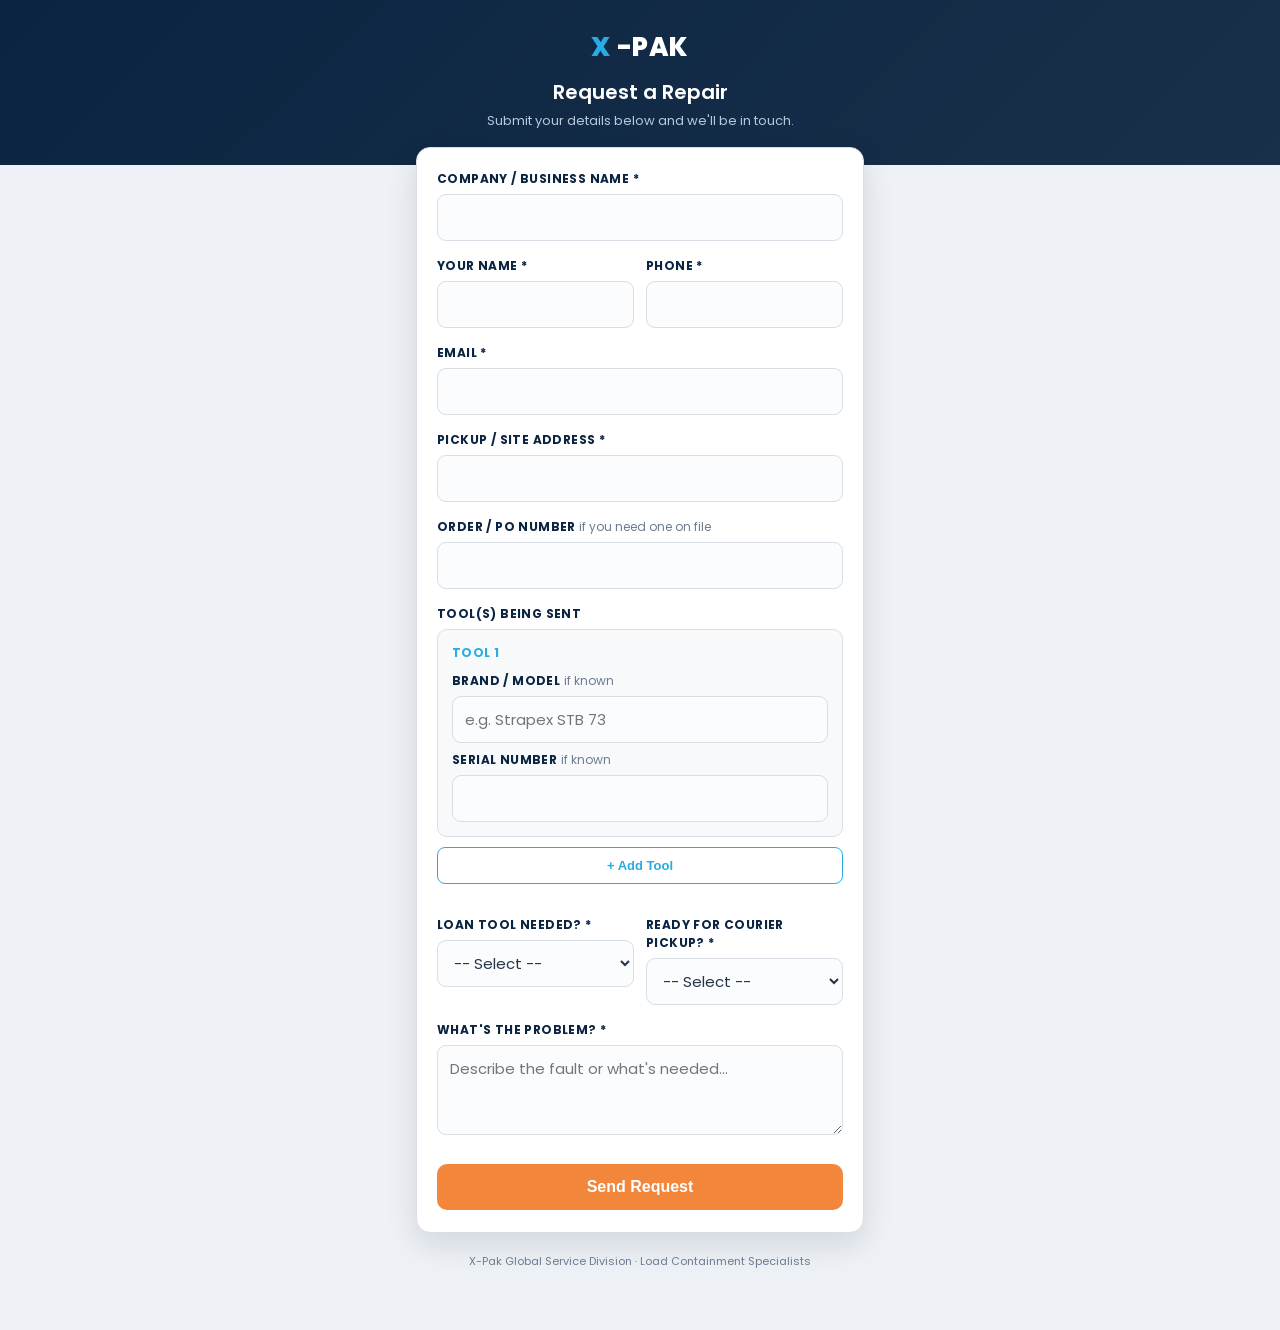
<file: intake.html>
<!DOCTYPE html>
<html lang="en">
<head>
<meta charset="UTF-8">
<meta name="viewport" content="width=device-width, initial-scale=1.0">
<title>Request a Repair — X-Pak Service</title>
<link rel="preconnect" href="https://fonts.googleapis.com">
<link rel="preconnect" href="https://fonts.gstatic.com" crossorigin>
<link href="https://fonts.googleapis.com/css2?family=Poppins:wght@400;500;600;700;800&display=swap" rel="stylesheet">
<style>
  :root{
    --navy:#0a2442; --navy-light:#193049; --blue:#29abe3; --orange:#f2873b;
    --page-bg:#eef1f5; --card-bg:#ffffff; --border:#d7dee6; --text:#243447; --muted:#6b7c91;
  }
  *{box-sizing:border-box}
  body{margin:0;font-family:'Poppins',system-ui,sans-serif;background:var(--page-bg);color:var(--text);min-height:100vh}
  .hero{background:linear-gradient(135deg,var(--navy),var(--navy-light));padding:28px 16px 34px;text-align:center}
  .brand{display:flex;align-items:baseline;justify-content:center;gap:6px}
  .brand-x{font-size:26px;font-weight:800;color:var(--blue);letter-spacing:0.5px}
  .brand-pak{font-size:26px;font-weight:800;color:#fff;letter-spacing:0.5px}
  .hero h1{color:#fff;font-size:20px;font-weight:600;margin:10px 0 4px}
  .hero p{color:#b9c8da;font-size:13px;margin:0}
  .wrap{width:100%;max-width:480px;margin:0 auto;padding:0 16px 60px}
  .card{background:var(--card-bg);border:1px solid var(--border);border-radius:14px;padding:22px 20px;margin-top:-18px;box-shadow:0 12px 32px rgba(10,36,66,0.12)}
  .field{margin-bottom:16px}
  label{display:block;font-size:12px;font-weight:700;color:var(--navy);text-transform:uppercase;letter-spacing:0.4px;margin-bottom:6px}
  .opt{font-weight:400;text-transform:none;color:var(--muted);letter-spacing:0}
  input,textarea,select{width:100%;padding:11px 12px;border-radius:9px;border:1px solid var(--border);background:#fbfcfd;color:var(--text);font-size:15px;outline:none;font-family:inherit}
  input:focus,textarea:focus,select:focus{border-color:var(--blue);box-shadow:0 0 0 3px rgba(41,171,227,0.15)}
  textarea{min-height:90px;resize:vertical}
  .row2{display:grid;grid-template-columns:1fr 1fr;gap:12px}
  @media (max-width:420px){.row2{grid-template-columns:1fr}}
  .hp{position:absolute;left:-9999px;width:1px;height:1px;overflow:hidden}
  .btn-submit{width:100%;padding:14px;background:var(--orange);color:#fff;border:none;border-radius:10px;font-size:16px;font-weight:700;cursor:pointer;margin-top:6px}
  .btn-submit:disabled{opacity:0.6;cursor:default}
  .err{color:#c0392b;font-size:13px;margin-top:10px;display:none}
  .success{display:none;text-align:center;padding:20px 4px}
  .success .tick{font-size:44px;color:var(--blue);margin-bottom:10px}
  .success h2{margin:0 0 8px;font-size:19px;color:var(--navy)}
  .success p{color:var(--muted);font-size:14px;line-height:1.5;margin:0}
  .foot{text-align:center;color:var(--muted);font-size:11px;margin-top:20px}
  .tool-card{border:1px solid var(--border);border-radius:10px;padding:14px;margin-bottom:10px;background:#f7f9fb}
  .tool-card-top{display:flex;justify-content:space-between;align-items:center;margin-bottom:10px}
  .tool-card-top span{font-size:12px;font-weight:700;color:var(--blue);text-transform:uppercase;letter-spacing:0.4px}
  .tool-remove{background:none;border:none;color:#c0392b;font-size:13px;cursor:pointer;padding:2px 6px}
  .btn-add-tool{width:100%;padding:10px;background:#fff;color:var(--blue);border:1.5px solid var(--blue);border-radius:8px;font-size:13px;font-weight:700;cursor:pointer;margin-bottom:16px}
</style>
</head>
<body>
<div class="hero">
  <div class="brand"><span class="brand-x">X</span><span class="brand-pak">-PAK</span></div>
  <h1>Request a Repair</h1>
  <p>Submit your details below and we'll be in touch.</p>
</div>
<div class="wrap">
  <div class="card">
    <form id="intakeForm">
      <div class="field"><label>Company / Business Name *</label><input id="fCompany" required autocomplete="organization"></div>
      <div class="row2">
        <div class="field"><label>Your Name *</label><input id="fContact" required autocomplete="name"></div>
        <div class="field"><label>Phone *</label><input id="fPhone" type="tel" required autocomplete="tel"></div>
      </div>
      <div class="field"><label>Email *</label><input id="fEmail" type="email" required autocomplete="email"></div>
      <div class="field"><label>Pickup / Site Address *</label><input id="fAddress" required autocomplete="street-address"></div>
      <div class="field"><label>Order / PO Number <span class="opt">if you need one on file</span></label><input id="fOrderNum"></div>

      <div class="field">
        <label>Tool(s) Being Sent</label>
        <div id="toolsList"></div>
        <button type="button" class="btn-add-tool" id="btnAddTool">+ Add Tool</button>
      </div>

      <div class="row2">
        <div class="field"><label>Loan Tool Needed? *</label>
          <select id="fLoanNeeded" required>
            <option value="">-- Select --</option>
            <option value="yes">Yes</option>
            <option value="no">No</option>
            <option value="not_sure">Not sure</option>
          </select>
        </div>
        <div class="field"><label>Ready for Courier Pickup? *</label>
          <select id="fReadyPickup" required>
            <option value="">-- Select --</option>
            <option value="yes">Yes, packed and ready</option>
            <option value="no">No, not yet</option>
          </select>
        </div>
      </div>

      <div class="field"><label>What's the Problem? *</label><textarea id="fFault" required placeholder="Describe the fault or what's needed..."></textarea></div>
      <input class="hp" id="fWebsite" tabindex="-1" autocomplete="off">
      <button type="submit" class="btn-submit" id="btnSubmit">Send Request</button>
      <div class="err" id="errMsg"></div>
    </form>
    <div class="success" id="successBox">
      <div class="tick">&#10003;</div>
      <h2>Request received</h2>
      <p>Thanks — we've got your details and will be in touch shortly about next steps.</p>
    </div>
  </div>
  <div class="foot">X-Pak Global Service Division &middot; Load Containment Specialists</div>
</div>

<script>
var SUPABASE_URL = 'https://hoahfuxxefvfgxcjyqhp.supabase.co';
var SUPABASE_KEY = 'eyJhbGciOiJIUzI1NiIsInR5cCI6IkpXVCJ9.eyJpc3MiOiJzdXBhYmFzZSIsInJlZiI6ImhvYWhmdXh4ZWZ2Zmd4Y2p5cWhwIiwicm9sZSI6ImFub24iLCJpYXQiOjE3NzczMDk5OTEsImV4cCI6MjA5Mjg4NTk5MX0.rqV79ekcylTNqlAEIENJZe_lhuxBhhE54d2CXfRve8g';
var _loadedAt = Date.now();
var toolRows = [];

function addToolRow() {
  toolRows.push({ description: '', serial: '' });
  renderToolRows();
}
function removeToolRow(i) {
  toolRows.splice(i, 1);
  renderToolRows();
}
function setToolRow(i, field, val) {
  toolRows[i][field] = val;
}
function renderToolRows() {
  var el = document.getElementById('toolsList');
  el.innerHTML = toolRows.map(function(t, i) {
    return '<div class="tool-card">' +
      '<div class="tool-card-top"><span>Tool ' + (i + 1) + '</span>' +
      (toolRows.length > 1 ? '<button type="button" class="tool-remove" onclick="removeToolRow(' + i + ')">Remove</button>' : '') +
      '</div>' +
      '<div class="field" style="margin-bottom:8px"><label>Brand / Model <span class="opt">if known</span></label><input value="' + t.description.replace(/"/g,'&quot;') + '" placeholder="e.g. Strapex STB 73" oninput="setToolRow(' + i + ',\'description\',this.value)"></div>' +
      '<div class="field" style="margin-bottom:0"><label>Serial Number <span class="opt">if known</span></label><input value="' + t.serial.replace(/"/g,'&quot;') + '" oninput="setToolRow(' + i + ',\'serial\',this.value)"></div>' +
    '</div>';
  }).join('');
}
document.getElementById('btnAddTool').addEventListener('click', addToolRow);
addToolRow();

document.getElementById('intakeForm').addEventListener('submit', function(e){
  e.preventDefault();
  var errEl = document.getElementById('errMsg');
  errEl.style.display = 'none';

  // Honeypot + minimum-time-on-page check to filter obvious bots without a CAPTCHA.
  if (document.getElementById('fWebsite').value) { return; }
  if (Date.now() - _loadedAt < 1500) { return; }

  var cleanTools = toolRows
    .map(function(t){ return { description: t.description.trim(), serial_number: t.serial.trim() }; })
    .filter(function(t){ return t.description || t.serial_number; });

  var payload = {
    company_name: document.getElementById('fCompany').value.trim(),
    contact_name: document.getElementById('fContact').value.trim(),
    phone: document.getElementById('fPhone').value.trim(),
    email: document.getElementById('fEmail').value.trim(),
    address: document.getElementById('fAddress').value.trim(),
    order_number: document.getElementById('fOrderNum').value.trim() || null,
    tools: cleanTools,
    loan_tool_needed: document.getElementById('fLoanNeeded').value || null,
    ready_for_pickup: document.getElementById('fReadyPickup').value === 'yes' ? true : (document.getElementById('fReadyPickup').value === 'no' ? false : null),
    fault_description: document.getElementById('fFault').value.trim()
  };
  if (!payload.company_name || !payload.contact_name || !payload.phone || !payload.email || !payload.address || !payload.fault_description || !payload.loan_tool_needed || payload.ready_for_pickup === null) {
    errEl.textContent = 'Please fill in all required fields.';
    errEl.style.display = 'block';
    return;
  }

  var btn = document.getElementById('btnSubmit');
  btn.disabled = true; btn.textContent = 'Sending...';

  fetch(SUPABASE_URL + '/rest/v1/job_intake_requests', {
    method: 'POST',
    headers: {
      'apikey': SUPABASE_KEY,
      'Authorization': 'Bearer ' + SUPABASE_KEY,
      'Content-Type': 'application/json',
      'Content-Profile': 'public',
      'Prefer': 'return=minimal'
    },
    body: JSON.stringify(payload)
  }).then(function(res){
    if (!res.ok) throw new Error('Request failed (' + res.status + ')');
    document.getElementById('intakeForm').style.display = 'none';
    document.getElementById('successBox').style.display = 'block';
  }).catch(function(e){
    errEl.textContent = 'Something went wrong sending your request. Please call us on 1300 551 281 instead.';
    errEl.style.display = 'block';
    btn.disabled = false; btn.textContent = 'Send Request';
  });
});
</script>
</body>
</html>
</file>
